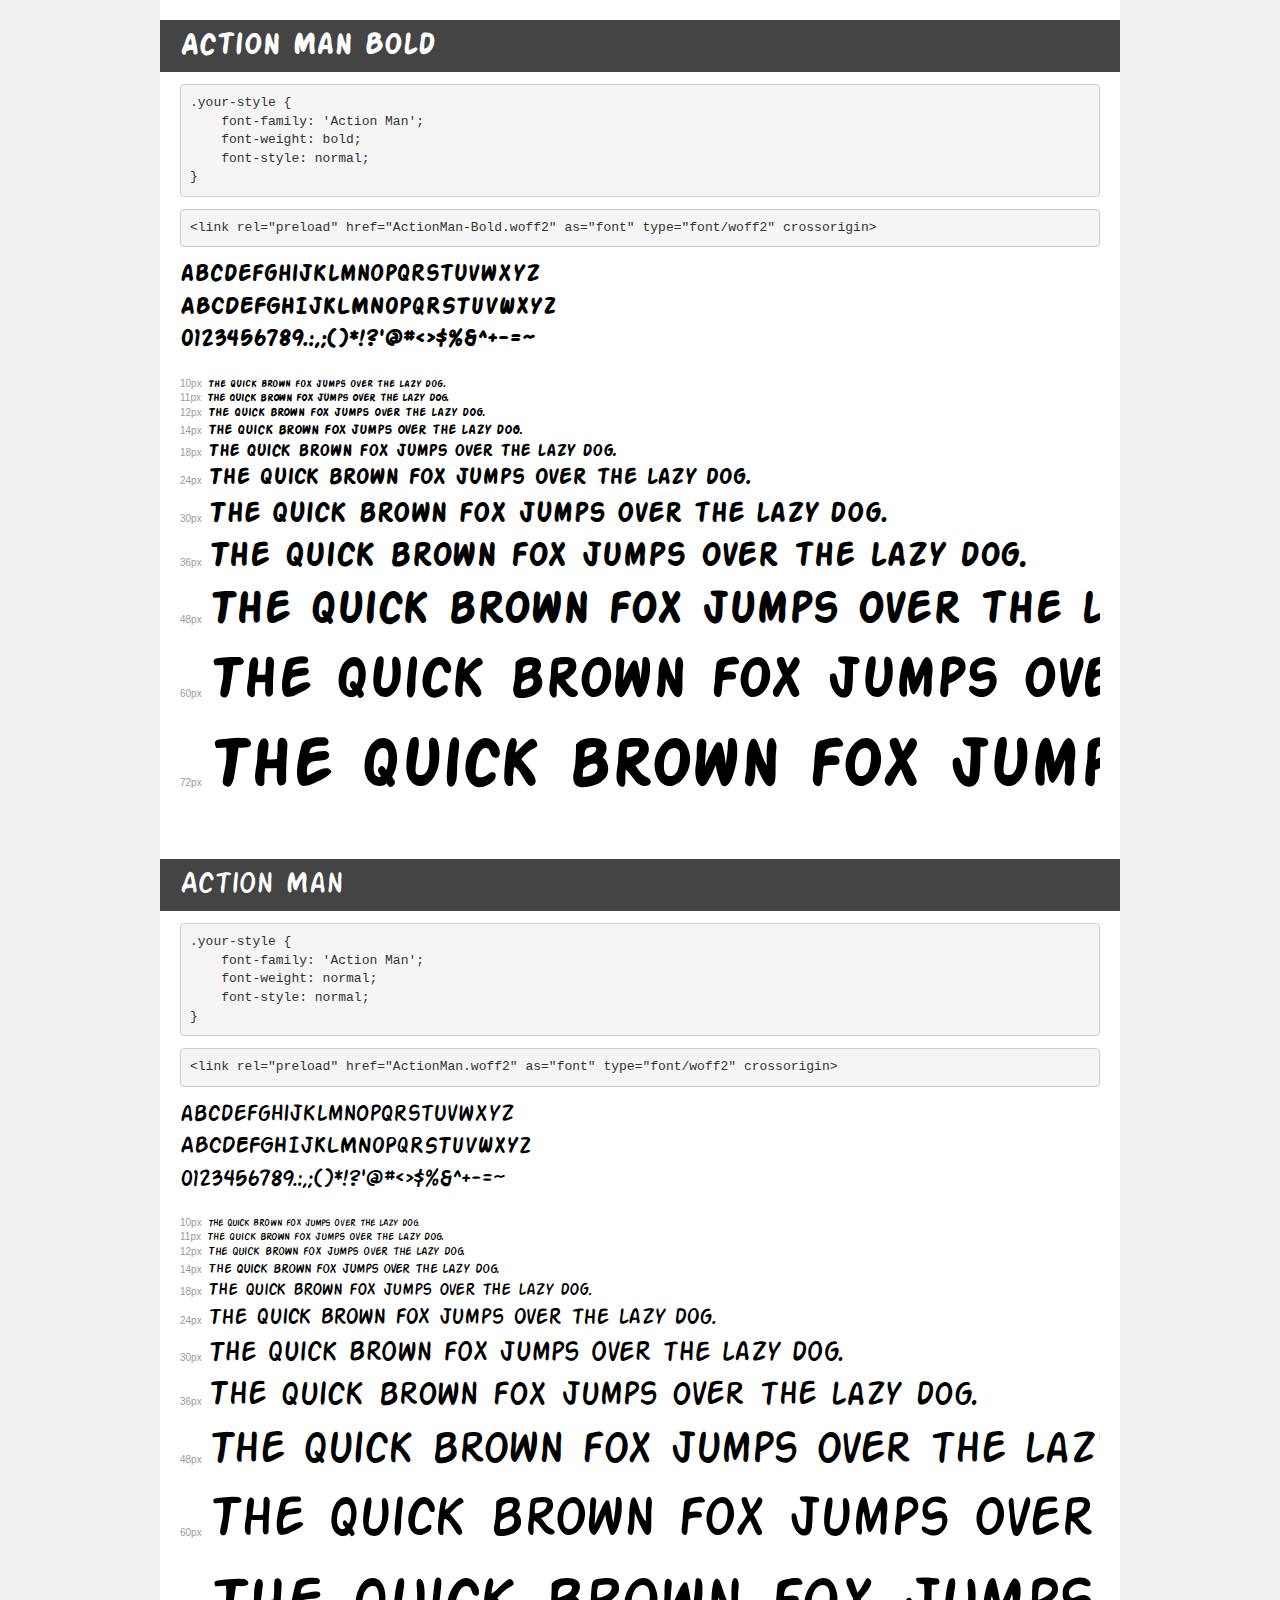
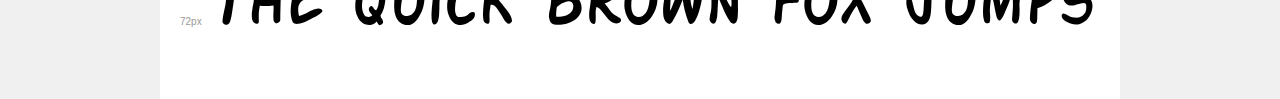
<file: font/demo.html>
<!DOCTYPE html>
<html lang="en">
<head>
    <meta charset="utf-8">
    <meta http-equiv="X-UA-Compatible" content="IE=edge">
    <meta name="viewport" content="width=device-width, initial-scale=1">
    <meta name="robots" content="noindex, noarchive">
    <meta name="format-detection" content="telephone=no">
    <title>Transfonter demo</title>
    <link href="stylesheet.css" rel="stylesheet">
    <style>
        /*
        http://meyerweb.com/eric/tools/css/reset/
        v2.0 | 20110126
        License: none (public domain)
        */
        html, body, div, span, applet, object, iframe,
        h1, h2, h3, h4, h5, h6, p, blockquote, pre,
        a, abbr, acronym, address, big, cite, code,
        del, dfn, em, img, ins, kbd, q, s, samp,
        small, strike, strong, sub, sup, tt, var,
        b, u, i, center,
        dl, dt, dd, ol, ul, li,
        fieldset, form, label, legend,
        table, caption, tbody, tfoot, thead, tr, th, td,
        article, aside, canvas, details, embed,
        figure, figcaption, footer, header, hgroup,
        menu, nav, output, ruby, section, summary,
        time, mark, audio, video {
            margin: 0;
            padding: 0;
            border: 0;
            font-size: 100%;
            font: inherit;
            vertical-align: baseline;
        }
        /* HTML5 display-role reset for older browsers */
        article, aside, details, figcaption, figure,
        footer, header, hgroup, menu, nav, section {
            display: block;
        }
        body {
            line-height: 1;
        }
        ol, ul {
            list-style: none;
        }
        blockquote, q {
            quotes: none;
        }
        blockquote:before, blockquote:after,
        q:before, q:after {
            content: '';
            content: none;
        }
        table {
            border-collapse: collapse;
            border-spacing: 0;
        }
        /* demo styles */
        body {
            background: #f0f0f0;
            color: #000;
        }
        .page {
            background: #fff;
            width: 920px;
            margin: 0 auto;
            padding: 20px 20px 0 20px;
            overflow: hidden;
        }
        .font-container {
            overflow-x: auto;
            overflow-y: hidden;
            margin-bottom: 40px;
            line-height: 1.3;
            white-space: nowrap;
            padding-bottom: 5px;
        }
        h1 {
            position: relative;
            background: #444;
            font-size: 32px;
            color: #fff;
            padding: 10px 20px;
            margin: 0 -20px 12px -20px;
        }
        .letters {
            font-size: 25px;
            margin-bottom: 20px;
        }
        .s10:before {
            content: '10px';
        }
        .s11:before {
            content: '11px';
        }
        .s12:before {
            content: '12px';
        }
        .s14:before {
            content: '14px';
        }
        .s18:before {
            content: '18px';
        }
        .s24:before {
            content: '24px';
        }
        .s30:before {
            content: '30px';
        }
        .s36:before {
            content: '36px';
        }
        .s48:before {
            content: '48px';
        }
        .s60:before {
            content: '60px';
        }
        .s72:before {
            content: '72px';
        }
        .s10:before, .s11:before, .s12:before, .s14:before,
        .s18:before, .s24:before, .s30:before, .s36:before,
        .s48:before, .s60:before, .s72:before {
            font-family: Arial, sans-serif;
            font-size: 10px;
            font-weight: normal;
            font-style: normal;
            color: #999;
            padding-right: 6px;
        }
        pre {
            display: block;
            padding: 9px;
            margin: 0 0 12px;
            font-family: Monaco, Menlo, Consolas, "Courier New", monospace;
            font-size: 13px;
            line-height: 1.428571429;
            color: #333;
            font-weight: normal;
            font-style: normal;
            background-color: #f5f5f5;
            border: 1px solid #ccc;
            overflow-x: auto;
            border-radius: 4px;
        }
        /* responsive */
        @media (max-width: 959px) {
            .page {
                width: auto;
                margin: 0;
            }
        }
    </style>
</head>
<body>
<div class="page">
    <div class="demo">
        <h1 style="font-family: 'Action Man'; font-weight: bold; font-style: normal;">Action Man Bold</h1>
        <pre title="Usage">.your-style {
    font-family: 'Action Man';
    font-weight: bold;
    font-style: normal;
}</pre>
        <pre title="Preload (optional)">
&lt;link rel=&quot;preload&quot; href=&quot;ActionMan-Bold.woff2&quot; as=&quot;font&quot; type=&quot;font/woff2&quot; crossorigin&gt;</pre>
        <div class="font-container" style="font-family: 'Action Man'; font-weight: bold; font-style: normal;">
            <p class="letters">
                abcdefghijklmnopqrstuvwxyz<br>
ABCDEFGHIJKLMNOPQRSTUVWXYZ<br>
                0123456789.:,;()*!?'@#&lt;&gt;$%&^+-=~
            </p>
            <p class="s10" style="font-size: 10px;">The quick brown fox jumps over the lazy dog.</p>
            <p class="s11" style="font-size: 11px;">The quick brown fox jumps over the lazy dog.</p>
            <p class="s12" style="font-size: 12px;">The quick brown fox jumps over the lazy dog.</p>
            <p class="s14" style="font-size: 14px;">The quick brown fox jumps over the lazy dog.</p>
            <p class="s18" style="font-size: 18px;">The quick brown fox jumps over the lazy dog.</p>
            <p class="s24" style="font-size: 24px;">The quick brown fox jumps over the lazy dog.</p>
            <p class="s30" style="font-size: 30px;">The quick brown fox jumps over the lazy dog.</p>
            <p class="s36" style="font-size: 36px;">The quick brown fox jumps over the lazy dog.</p>
            <p class="s48" style="font-size: 48px;">The quick brown fox jumps over the lazy dog.</p>
            <p class="s60" style="font-size: 60px;">The quick brown fox jumps over the lazy dog.</p>
            <p class="s72" style="font-size: 72px;">The quick brown fox jumps over the lazy dog.</p>
        </div>
    </div>

    <div class="demo">
        <h1 style="font-family: 'Action Man'; font-weight: normal; font-style: normal;">Action Man</h1>
        <pre title="Usage">.your-style {
    font-family: 'Action Man';
    font-weight: normal;
    font-style: normal;
}</pre>
        <pre title="Preload (optional)">
&lt;link rel=&quot;preload&quot; href=&quot;ActionMan.woff2&quot; as=&quot;font&quot; type=&quot;font/woff2&quot; crossorigin&gt;</pre>
        <div class="font-container" style="font-family: 'Action Man'; font-weight: normal; font-style: normal;">
            <p class="letters">
                abcdefghijklmnopqrstuvwxyz<br>
ABCDEFGHIJKLMNOPQRSTUVWXYZ<br>
                0123456789.:,;()*!?'@#&lt;&gt;$%&^+-=~
            </p>
            <p class="s10" style="font-size: 10px;">The quick brown fox jumps over the lazy dog.</p>
            <p class="s11" style="font-size: 11px;">The quick brown fox jumps over the lazy dog.</p>
            <p class="s12" style="font-size: 12px;">The quick brown fox jumps over the lazy dog.</p>
            <p class="s14" style="font-size: 14px;">The quick brown fox jumps over the lazy dog.</p>
            <p class="s18" style="font-size: 18px;">The quick brown fox jumps over the lazy dog.</p>
            <p class="s24" style="font-size: 24px;">The quick brown fox jumps over the lazy dog.</p>
            <p class="s30" style="font-size: 30px;">The quick brown fox jumps over the lazy dog.</p>
            <p class="s36" style="font-size: 36px;">The quick brown fox jumps over the lazy dog.</p>
            <p class="s48" style="font-size: 48px;">The quick brown fox jumps over the lazy dog.</p>
            <p class="s60" style="font-size: 60px;">The quick brown fox jumps over the lazy dog.</p>
            <p class="s72" style="font-size: 72px;">The quick brown fox jumps over the lazy dog.</p>
        </div>
    </div>

</div>
</body>
</html>
</file>
<file: font/stylesheet.css>
@font-face {
    font-family: 'Action Man';
    src: url('ActionMan-Bold.woff2') format('woff2');
    font-weight: bold;
    font-style: normal;
    font-display: swap;
}

@font-face {
    font-family: 'Action Man';
    src: url('ActionMan.woff2') format('woff2');
    font-weight: normal;
    font-style: normal;
    font-display: swap;
}
</file>
